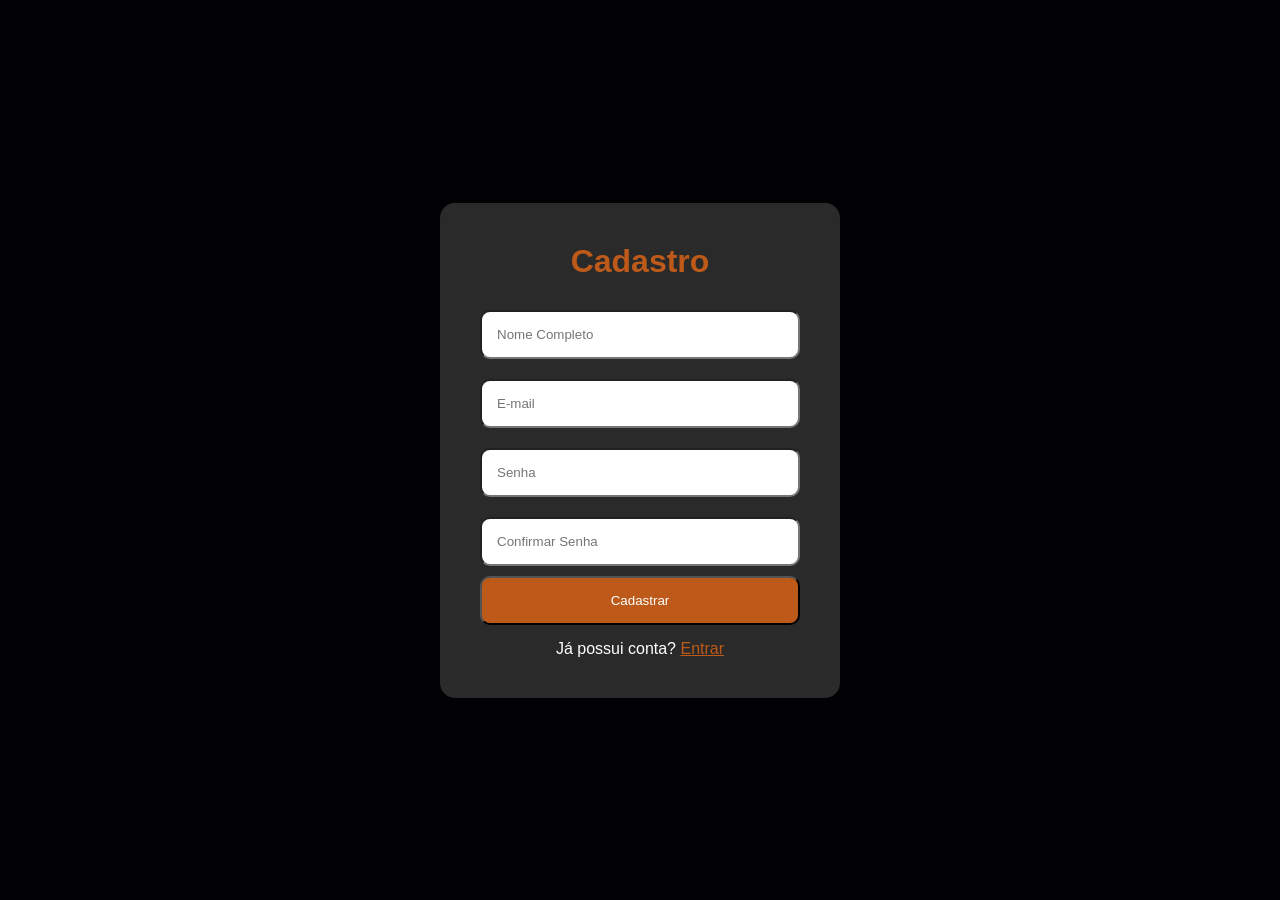
<file: cadastro.html>
<!DOCTYPE html>
<html lang="pt-br">
<head>
<meta charset="UTF-8">
<meta name="viewport" content="width=device-width, initial-scale=1.0">
<title>Cadastro - Cafena</title>

<style>
*{
    margin:0;
    padding:0;
    box-sizing:border-box;
    font-family:Poppins,sans-serif;
}

body{
    background:#010103;
    display:flex;
    justify-content:center;
    align-items:center;
    min-height:100vh;
}

.container{
    width:400px;
    background:#2a2a2a;
    padding:40px;
    border-radius:15px;
}

h1{
    color:#bd5a19;
    text-align:center;
    margin-bottom:20px;
}

input{
    width:100%;
    padding:15px;
    margin:10px 0;
    border-radius:10px;
}

button{
    width:100%;
    padding:15px;
    background:#bd5a19;
    color:white;
    border-radius:10px;
    cursor:pointer;
}

button:hover{
    background:#d3ad7f;
}

p{
    color:white;
    text-align:center;
    margin-top:15px;
}

a{
    color:#bd5a19;
}
</style>
</head>
<body>

<div class="container">

    <h1>Cadastro</h1>

    <input type="text" placeholder="Nome Completo">

    <input type="email" placeholder="E-mail">

    <input type="password" placeholder="Senha">

    <input type="password" placeholder="Confirmar Senha">

    <button>Cadastrar</button>

    <p>
        Já possui conta?
        <a href="login.html">Entrar</a>
    </p>

</div>

</body>
</html>
</file>
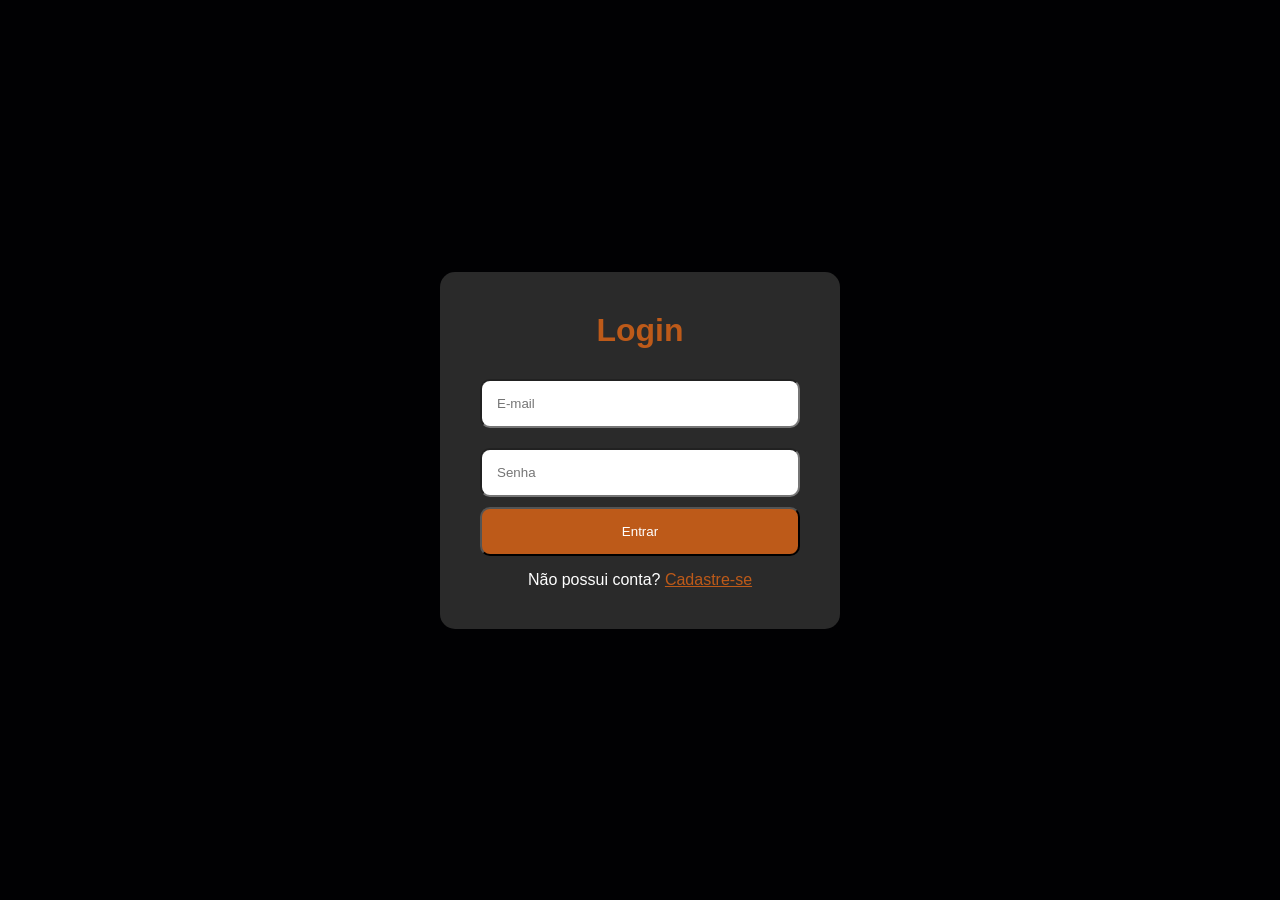
<file: login.html>
<!DOCTYPE html>
<html lang="pt-br">
<head>
<meta charset="UTF-8">
<meta name="viewport" content="width=device-width, initial-scale=1.0">
<title>Login - Cafena</title>

<style>
*{
    margin:0;
    padding:0;
    box-sizing:border-box;
    font-family:Poppins,sans-serif;
}

body{
    background:#010103;
    display:flex;
    justify-content:center;
    align-items:center;
    min-height:100vh;
}

.container{
    width:400px;
    background:#2a2a2a;
    padding:40px;
    border-radius:15px;
}

h1{
    color:#bd5a19;
    text-align:center;
    margin-bottom:20px;
}

input{
    width:100%;
    padding:15px;
    margin:10px 0;
    border-radius:10px;
}

button{
    width:100%;
    padding:15px;
    background:#bd5a19;
    color:white;
    border-radius:10px;
    cursor:pointer;
}

button:hover{
    background:#d3ad7f;
}

p{
    color:white;
    text-align:center;
    margin-top:15px;
}

a{
    color:#bd5a19;
}
</style>
</head>
<body>

<div class="container">

    <h1>Login</h1>

    <input type="email" placeholder="E-mail">

    <input type="password" placeholder="Senha">

    <button>Entrar</button>

    <p>
        Não possui conta?
        <a href="cadastro.html">Cadastre-se</a>
    </p>

</div>

</body>
</html>
</file>
